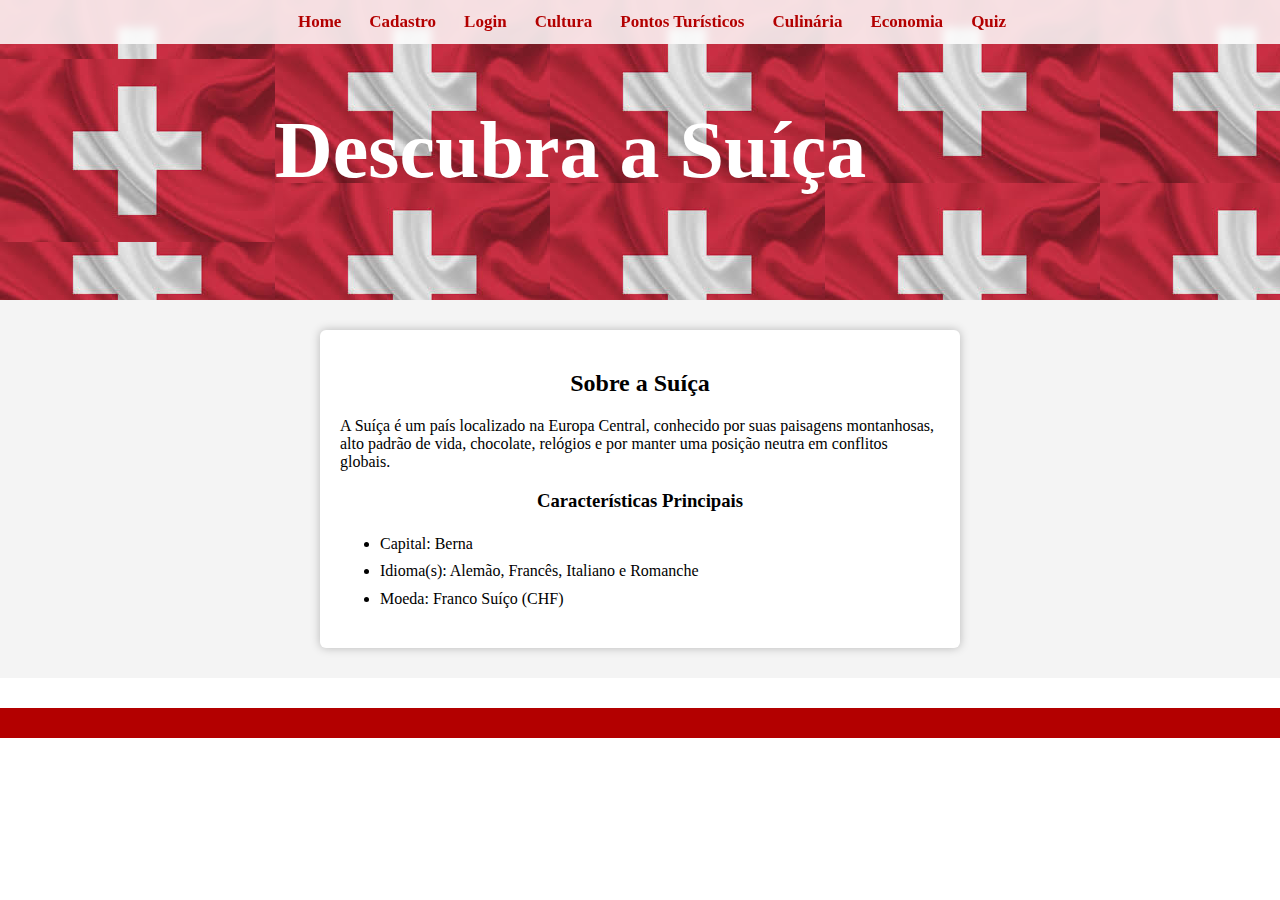
<file: index.html>
<!DOCTYPE html>
<html lang="pt-br">
<head>
    <meta charset="UTF-8">
    <meta name="viewport" content="width=device-width, initial-scale=1.0">
    <title>Suíça</title>
    <link rel="stylesheet" href="style.css">
    <link rel="preconnect" href="https://fonts.googleapis.com">
<link rel="preconnect" href="https://fonts.gstatic.com" crossorigin>
<link href="https://fonts.googleapis.com/css2?family=Barlow+Condensed:ital,wght@0,100;0,200;0,300;0,400;0,500;0,600;0,700;0,800;0,900;1,100;1,200;1,300;1,400;1,500;1,600;1,700;1,800;1,900&family=Lobster&family=Open+Sans:ital,wght@0,300..800;1,300..800&display=swap" rel="stylesheet">
</head>
<body>

    
    <nav class="menu">
        <a href="index.html">Home</a>
        <a href="cadastro.html">Cadastro</a>
          <a href="login.html">Login</a>
          <a href="cultura.html">Cultura</a>
          <a href="pontos.html">Pontos Turísticos</a>
          <a href="culinaria.html">Culinária</a>
            <a href="economia.html">Economia</a>
             <a href="quiz.html">Quiz</a>

    </nav>

    <header class="topo">
        <img src="download (11).jpeg" alt=""  class="bandeira">
        <h1>Descubra a Suíça</h1>
</header>

<section class="conteudo">
    <div class="texto">
        <h2>Sobre a Suíça</h2>
        <p>A Suíça é um país localizado na Europa Central, conhecido por suas paisagens montanhosas, 
        alto padrão de vida, chocolate, relógios e por manter uma posição neutra em conflitos globais.</p>

        <h3>Características Principais</h3>
        <ul>
            <li>Capital: Berna</li>
            <li>Idioma(s): Alemão, Francês, Italiano e Romanche</li>
            <li>Moeda: Franco Suíço (CHF)</li>
        </ul>

    </div>

</section>

<footer class="rodape">
    
</footer>
    
</body>
</html>
</file>
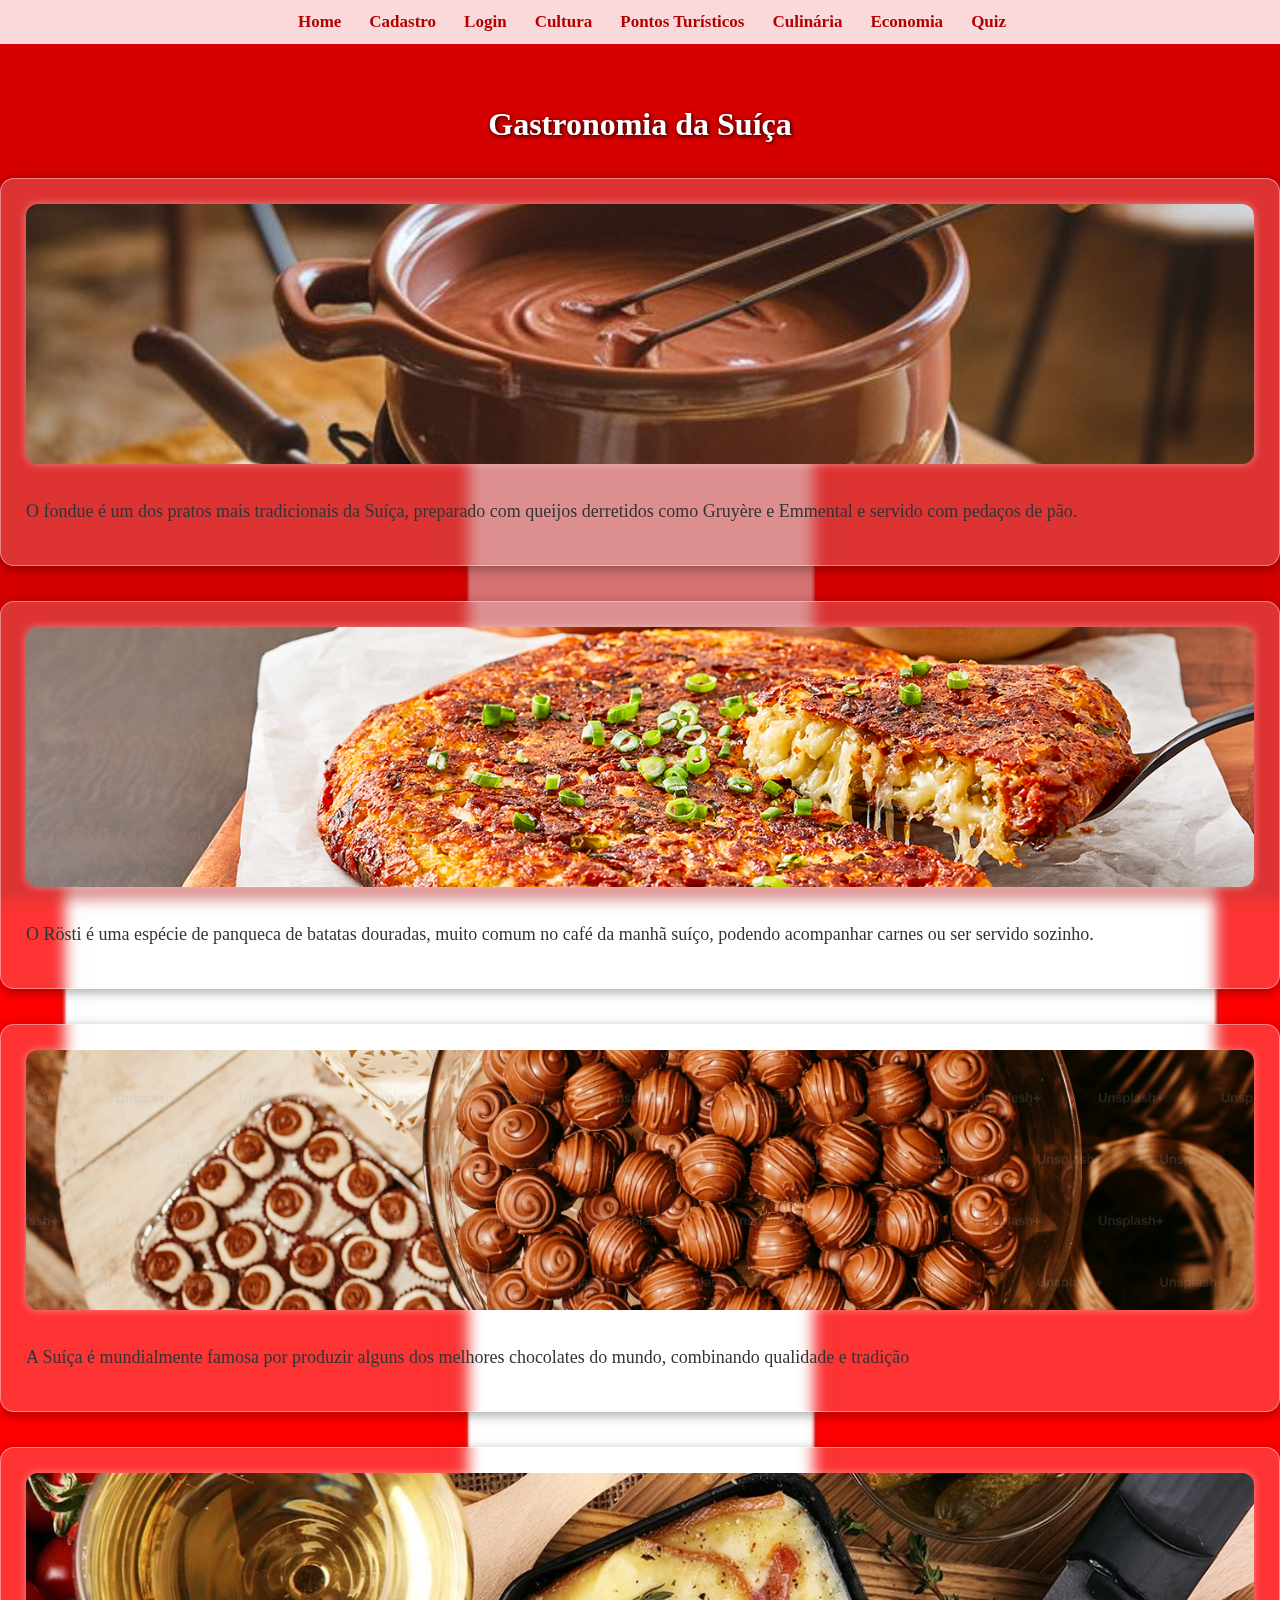
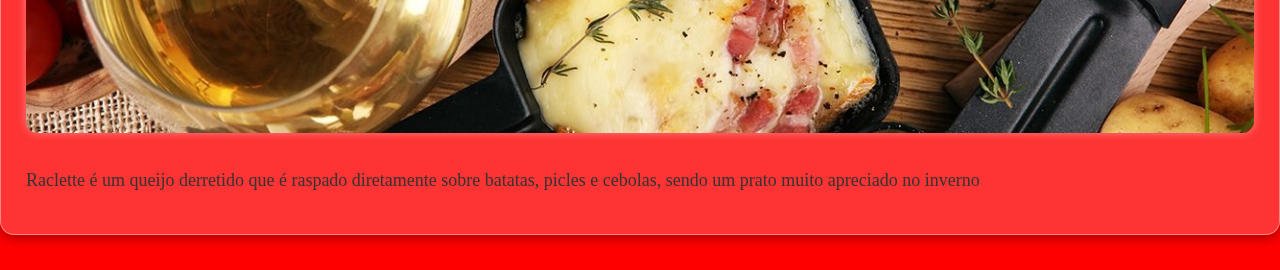
<file: culinaria.html>
<!DOCTYPE html>
<html lang="pt-br">
<head>
    <meta charset="UTF-8">
    <meta name="viewport" content="width=device-width, initial-scale=1.0">
    <title>Culinária</title>
    <link rel="stylesheet" href="culinaria.css">
</head>
<body>
    <nav class="menu">
         <a href="index.html">Home</a>
        <a href="cadastro.html">Cadastro</a>
          <a href="login.html">Login</a>
          <a href="cultura.html">Cultura</a>
          <a href="pontos.html">Pontos Turísticos</a>
          <a href="culinaria.html">Culinária</a>
            <a href="economia.html">Economia</a>
             <a href="quiz.html">Quiz</a>

    </nav>
    <div class="container">
        <h1>Gastronomia da Suíça</h1>

    </div>

    <div class="card">
        <img src="1507f9eaf868812c1c269bef1ffc10ec.jpg" alt="Fondue de queijo">
        <p>O fondue é um dos pratos mais tradicionais da Suíça, preparado com queijos derretidos como Gruyère e Emmental e servido com pedaços de pão.</p>

    </div>
    
    <div class="card">
        <img src="swiss-cheese-rosti.jpg" alt=" Rösti ">
        <p>O Rösti é uma espécie de panqueca de batatas douradas, muito comum no café da manhã suíço, podendo acompanhar carnes ou ser servido sozinho.</p>
    </div>

    <div class="card">
        <img src="premium_photo-1667031519192-ba1ed681751d.jpeg" alt="Chocolate suíço">
        <p>A Suíça é mundialmente famosa por produzir alguns dos melhores chocolates do mundo, combinando qualidade e tradição</p>
    </div>

    <div class="card">
        <img src="delicious-traditional-swiss-melted-raclette-cheese-shutterstock_767919538.jpg" alt="Raclette">
        <p>Raclette é um queijo derretido que é raspado diretamente sobre batatas, picles e cebolas, sendo um prato muito apreciado no inverno</p>

    </div>
</body>
</html>
</file>
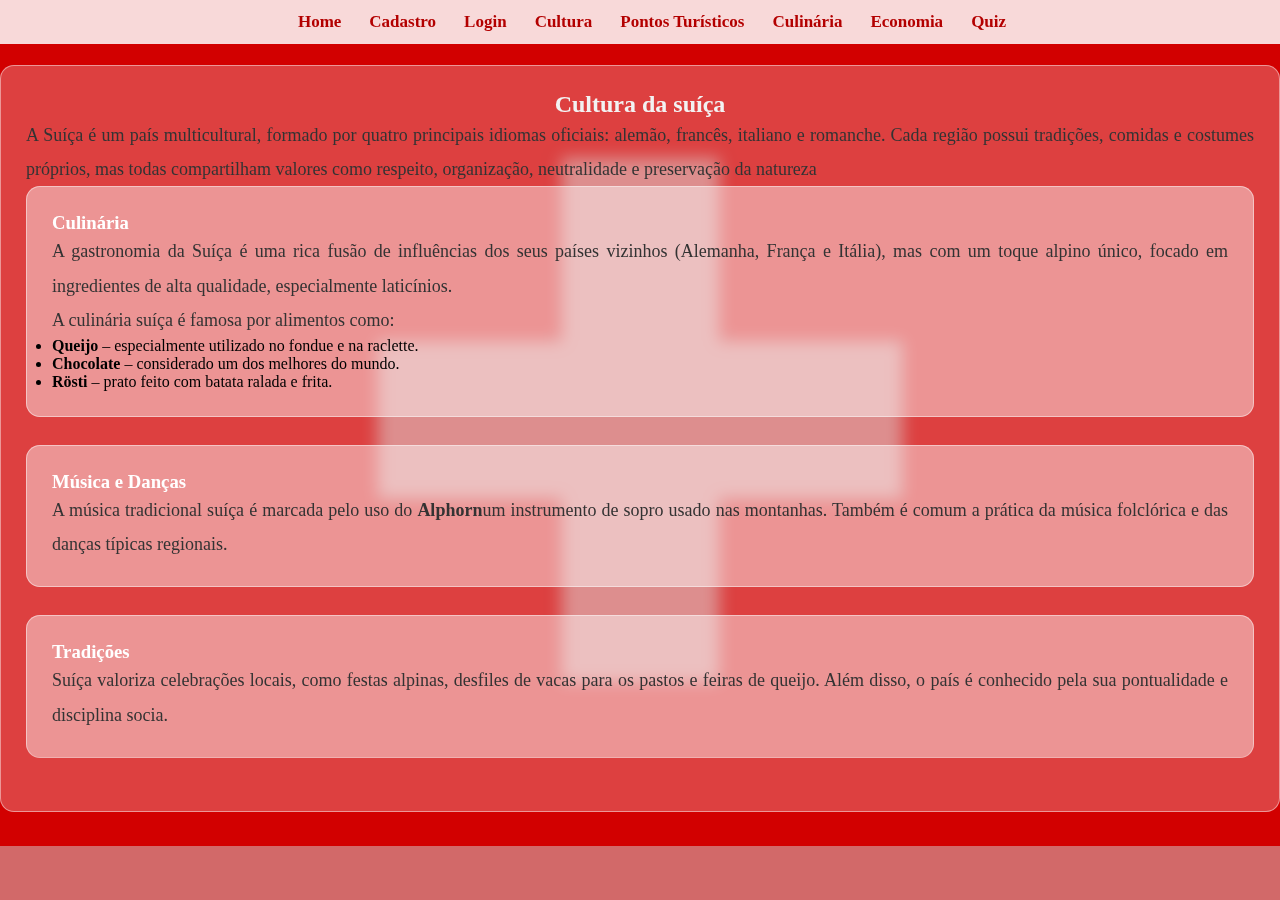
<file: cultura.html>
<!DOCTYPE html>
<html lang="pt-br">
<head>
    <meta charset="UTF-8">
    <meta name="viewport" content="width=device-width, initial-scale=1.0">
    <title>Cultura da Suíça</title>
    <link rel="stylesheet" href="cultura.css">
</head>
<body>

     <nav class="menu">
     <a href="index.html">Home</a>
    <a href="cadastro.html">Cadastro</a>
    <a href="login.html">Login</a>
    <a href="cultura.html">Cultura</a>
    <a href="pontos.html">Pontos Turísticos</a>
    <a href="culinaria.html">Culinária</a>
      <a href="economia.html">Economia</a>
       <a href="quiz.html">Quiz</a>
   </nav>

    <div class="card">
        <h2 style="text-align: center;">Cultura da suíça</h2>
        <p>A Suíça é um país multicultural, formado por quatro principais idiomas oficiais: alemão, francês, italiano e romanche. 
            Cada região possui tradições, comidas e costumes próprios, mas todas compartilham valores como respeito, organização, neutralidade e preservação da natureza</p>

          <div class="card">
              <h3>Culinária</h3>
            <p>A gastronomia da Suíça é uma rica fusão de influências dos seus países vizinhos (Alemanha, França e Itália), mas com um toque alpino único, focado em ingredientes de alta qualidade, especialmente laticínios.
             </p>
             <p> A culinária suíça é famosa por alimentos como:</p>
            <ul>
                <li><strong>Queijo</strong> – especialmente utilizado no fondue e na raclette.</li>
                <li><strong>Chocolate</strong> – considerado um dos melhores do mundo.</li>
                <li><strong>Rösti</strong> – prato feito com batata ralada e frita.</li>
            </ul>
          </div>

    <div class="card">
                <h3>Música e Danças</h3>
            <p>A música tradicional suíça é marcada pelo uso do  <strong>Alphorn</strong>um instrumento de sopro usado nas montanhas. 
            Também é comum a prática da música folclórica e das danças típicas regionais.</p>
    </div>

          <div class="card">
              <h3>Tradições</h3>
            <p>Suíça valoriza celebrações locais, como festas alpinas, desfiles de vacas para os pastos e feiras de queijo. 
            Além disso, o país é conhecido pela sua pontualidade e disciplina socia.</p>

          </div>
    </div>
   </div>
</body>
</html>
</file>
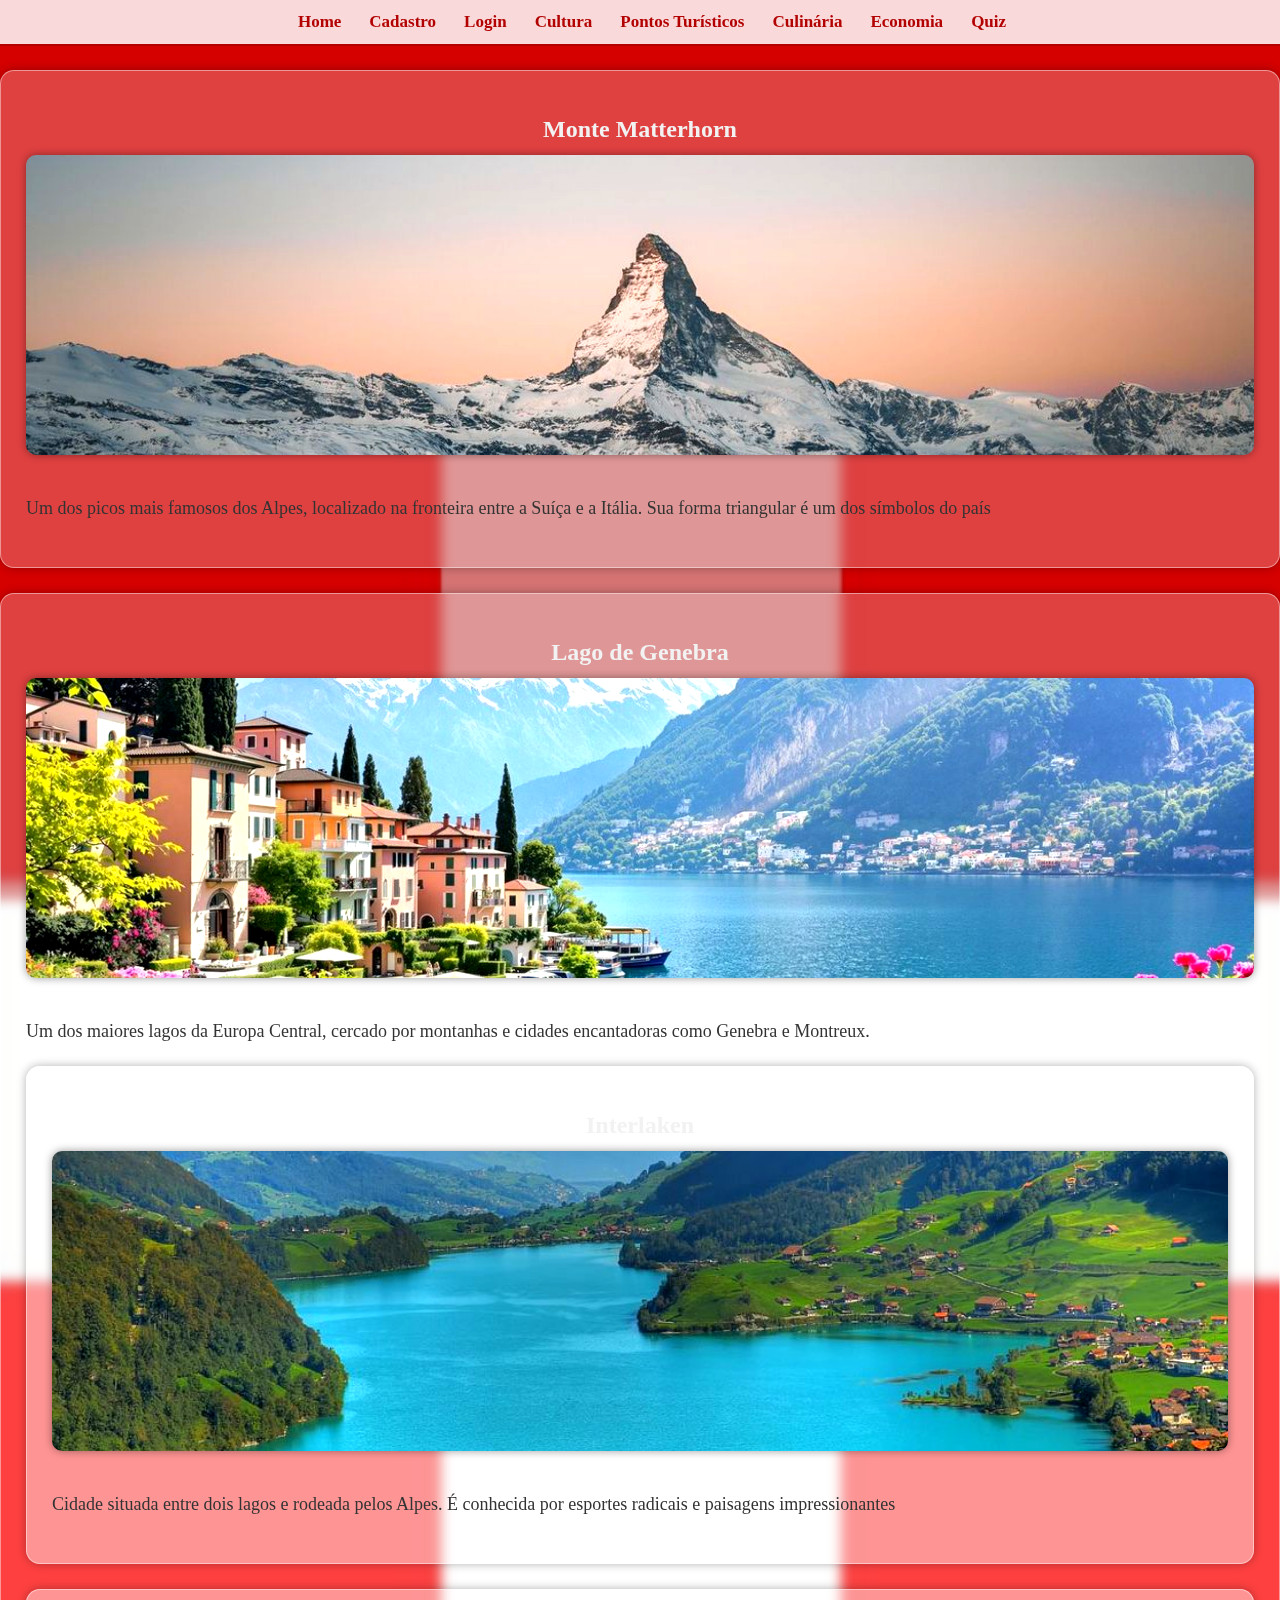
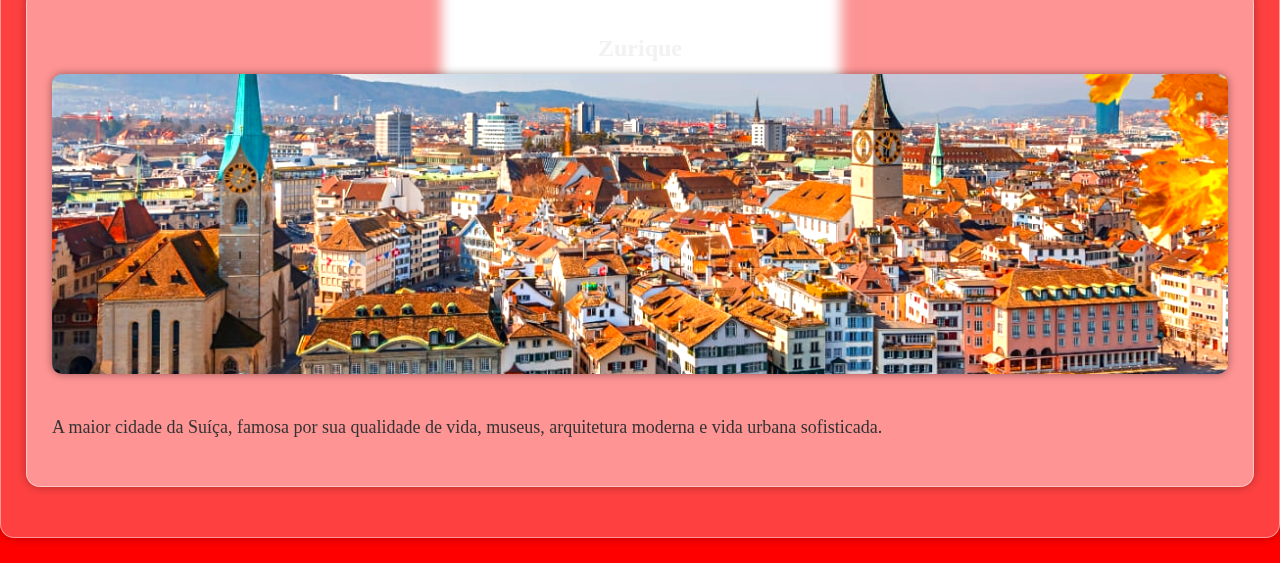
<file: pontos.html>
<!DOCTYPE html>
<html lang="pt-br">
<head>
    <meta charset="UTF-8">
    <meta name="viewport" content="width=device-width, initial-scale=1.0">
    <link rel="stylesheet" href="pontos.css">
    <title>Pontos Túristicos</title>
</head>
<body>
       
    <nav class="menu">
        <a href="index.html">Home</a>
        <a href="cadastro.html">Cadastro</a>
          <a href="login.html">Login</a>
          <a href="cultura.html">Cultura</a>
          <a href="pontos.html">Pontos Turísticos</a>
          <a href="culinaria.html">Culinária</a>
            <a href="economia.html">Economia</a>
             <a href="quiz.html">Quiz</a>

    </nav>

    <div class="card">
        <h2>Monte Matterhorn</h2>
       <img src="3a1b9ba5fa4463d33a16d986ccd9430d.jpg" alt=">Monte Matterhorn">
       <p>Um dos picos mais famosos dos Alpes, localizado na fronteira entre a Suíça e a Itália. Sua forma triangular é um dos símbolos do país</p>
</div>

<div class="card">
    <h2>Lago de Genebra</h2>
    <img src="583412a22b148ec3067d00cd9c878c1c.jpg"Lago de Genebra">
    <p>Um dos maiores lagos da Europa Central, cercado por montanhas e cidades encantadoras como Genebra e Montreux.</p>

    <div class="card">
        <h2>Interlaken</h2>
        <img src="b90e61b253c1ee9f1d007095cc8e1308.jpg" alt="Interlaken">
        <p>Cidade situada entre dois lagos e rodeada pelos Alpes. É conhecida por esportes radicais e paisagens impressionantes</p>
    </div>
    <div class="card">
        
    <h2>Zurique</h2>
    <img src="zurique.jpg" alt="Zurique">
    <p>A maior cidade da Suíça, famosa por sua qualidade de vida, museus, arquitetura moderna e vida urbana sofisticada.</p>

    </div>

</div>
</body>
</html>
</file>
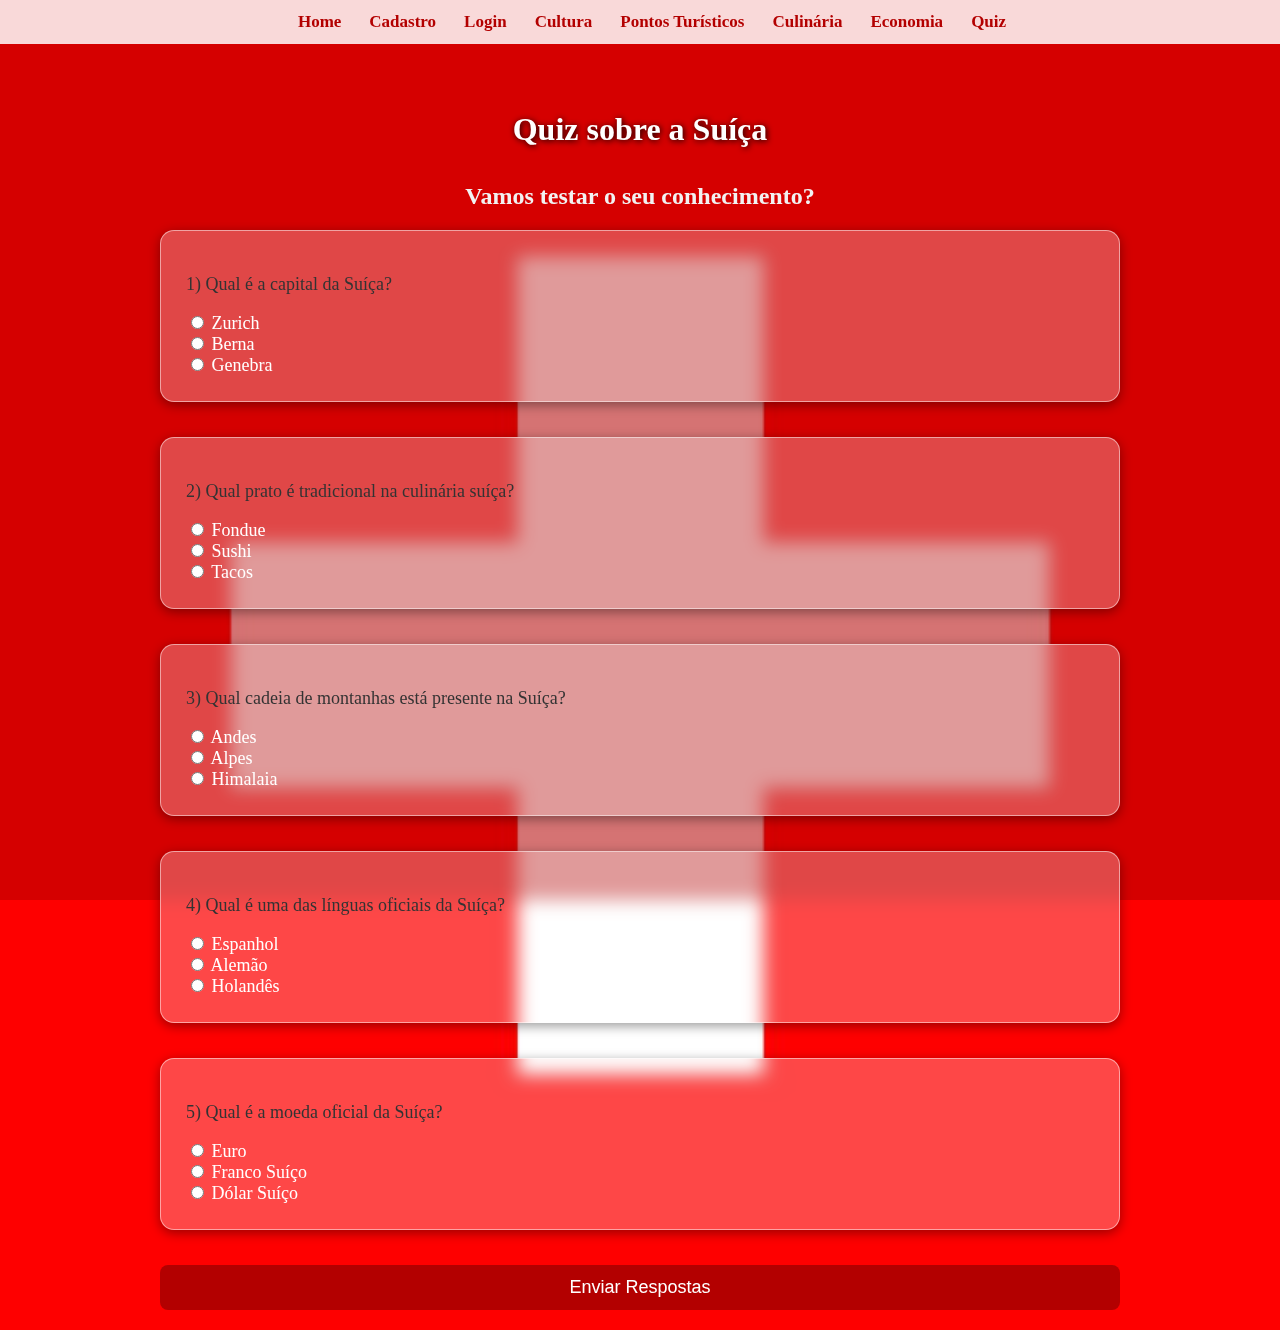
<file: quiz.html>
<!DOCTYPE html>
<html lang="pt-br">
<head>
    <meta charset="UTF-8">
    <meta name="viewport" content="width=device-width, initial-scale=1.0">
    <title>Document</title>
</head>
<link rel="stylesheet" href="quiz.css">
<body>
    <nav class="menu">
         <a href="index.html">Home</a>
        <a href="cadastro.html">Cadastro</a>
          <a href="login.html">Login</a>
          <a href="cultura.html">Cultura</a>
          <a href="pontos.html">Pontos Turísticos</a>
          <a href="culinaria.html">Culinária</a>
          <a href="economia.html">Economia</a>
          <a href="quiz.html">Quiz</a>
    </nav>
    <h1>Quiz sobre a Suíça</h1>
    <h2>Vamos testar o seu conhecimento?</h2>

<div class="container">

    <form id="quizForm">

        <div class="card">
            <p>1) Qual é a capital da Suíça?</p>
            <label><input type="radio" name="q1" value="a"> Zurich</label><br>
            <label><input type="radio" name="q1" value="b"> Berna</label><br>
            <label><input type="radio" name="q1" value="c"> Genebra</label>
        </div>

        <div class="card">
            <p>2) Qual prato é tradicional na culinária suíça?</p>
            <label><input type="radio" name="q2" value="a"> Fondue</label><br>
            <label><input type="radio" name="q2" value="b"> Sushi</label><br>
            <label><input type="radio" name="q2" value="c"> Tacos</label>
        </div>

        <div class="card">
            <p>3) Qual cadeia de montanhas está presente na Suíça?</p>
            <label><input type="radio" name="q3" value="a"> Andes</label><br>
            <label><input type="radio" name="q3" value="b"> Alpes</label><br>
            <label><input type="radio" name="q3" value="c"> Himalaia</label>
        </div>

        <div class="card">
            <p>4) Qual é uma das línguas oficiais da Suíça?</p>
    <label><input type="radio" name="q4" value="a"> Espanhol</label><br>
    <label><input type="radio" name="q4" value="b"> Alemão</label><br>
    <label><input type="radio" name="q4" value="c"> Holandês</label>

        </div>

       <div class="card">
    <p>5) Qual é a moeda oficial da Suíça?</p>
    <label><input type="radio" name="q5" value="a"> Euro</label><br>
    <label><input type="radio" name="q5" value="b"> Franco Suíço</label><br>
    <label><input type="radio" name="q5" value="c"> Dólar Suíço</label>
</div>

        <button type="button" onclick="corrigirQuiz()">Enviar Respostas</button>

    </form>

    <div id="resultado"></div>

</div>

<script>
function corrigirQuiz() {
    let pontos = 0;

    if (document.querySelector('input[name="q1"]:checked')?.value === "b") pontos++;
    if (document.querySelector('input[name="q2"]:checked')?.value === "a") pontos++;
    if (document.querySelector('input[name="q3"]:checked')?.value === "b") pontos++;
    if (document.querySelector('input[name="q4"]:checked')?.value === "b") pontos++;
    if (document.querySelector('input[name="q5"]:checked')?.value === "b") pontos++;

    document.getElementById("resultado").innerHTML = "<h2>Você acertou " + pontos + " de 5 perguntas!</h2>";
}
</script>

    
</body>
</html>
</file>
<file: style.css>
*
body{
    margin: 0;
    font-family:Condensed;
}

.topo{
    height: 300px;
    color: white;
    text-align: center;
    display: flex;
    justify-items: center;
    align-items: center;
    position: relative;
    background: url("download\ \(11\).jpeg");
}
.topo::before{
    content: "";
    position: absolute;
    top: 0;
    left: 0;
    width: 100%;
    height: 100%;
  
}


.topo h1{
    position: relative;
    font-size: 5rem;
}

.conteudo{
    display: flex;
    justify-content: center;
    padding: 30px;
    background-color: #f4f4f4;
}


.texto{
    max-width: 600px;
    background: white;
    padding: 20px;
    border-radius: 6px;
    box-shadow: 0 0 10px rgba(0,0,0,.25);
}


h2,h3{
    text-align: center;
}

ul{
    margin-top: 10px;
    line-height: 1.7rem;
}


.rodape{
    text-align: center;
    padding: 15px;
    background-color:#b30000;
    color:write;
    margin-top: 30px;
}

.menu{
    position: fixed;
    top: 0;
    left: 0;
    width: 100%;
    background: rgba(255,255,255,0.85);
    padding: 12px;
    text-align: center;
    backdrop-filter: blur(4px);
    z-index: 50;

}

.menu a{
    margin: 0 12px;
    color:#b30000;
    font-weight: bold;
    text-decoration: none;
    font-size: 17px;
}

.menu a:houver{
    text-decoration: underline;
}
</file>
<file: culinaria.css>
body{
    margin: 0;
    padding: 0;
    background-image: url(d56e61e4083073ca7221bb1502773bc0.jpg);
    background-size: cover;
    background-position: center;
    background-repeat: no-repeat;
    font-family: nunito;
    padding-top: 85px;
}

body::before{
    content: "";
    position: fixed;
    top:0;
    left:0;
    width:100%;
    height:100%;
    background: rgba(179, 0, 0, 0.55);
    z-index: -1;
}

.menu{
    position: fixed;
    top: 0;
    left: 0;
    width: 100%;
    background: rgba(255,255,255,0.85);
    padding: 12px;
    text-align: center;
    backdrop-filter: blur(4px);
    z-index: 50;

}

.menu a{
    margin: 0 12px;
    color:#b30000;
    font-weight: bold;
    text-decoration: none;
    font-size: 17px;
}

.menu a:houver{
    text-decoration: underline;
}

.container{
    width: 60%;
    margin: auto;
}

h1{
    text-align: center;
    color:white;
    margin-bottom: 35px;
    text-shadow: 1px 1px 4px black;
}

.card{
    background: rgba(255,255,255,0.20);
    backdrop-filter: blur(7px);
    border-radius: 14px;
    padding: 25px;
    margin-bottom: 35px;
    border: 1px solid rgba(255,255,255,0.40);
    box-shadow: 0px 3px 12px rgba(0,0,0,0.35);
}
.card img {
    width: 100%;
    height: 260px;
    object-fit: cover;
    border-radius: 12px;
    margin-bottom: 15px;
    box-shadow: 0 0 8px rgba(255,255,255,0.4);
}

   

.card p{
    font-size: 18px;
    text-align: justify;
    color: #333333;
}

h2,li{
    color:#F2F2F2;
}
</file>
<file: cultura.css>
*{
    margin:0;
    padding:0;
}

body{
    background-image:url(d56e61e4083073ca7221bb1502773bc0.jpg);
    background-size: cover;
    background-position:center;
    background-repeat:no-repeat;
    font-family: nunito;
    padding-top:65px;
}

body::before{
    content: "";
    position:fixed;
    top:0;
    left:0;
    width:100%;
    height:100%;
    background:rgba(179, 0, 0, 0.59);
    z-index:-1;
}


.menu {
    position: fixed;
    top: 0;
    width: 100%;
    background: rgba(255,255,255,0.85);
    padding: 12px;
    text-align: center;
    backdrop-filter: blur(4px);
    z-index: 50;
}

.menu a {
    margin: 0 12px;
    color: #b30000;
    font-weight: bold;
    text-decoration: none;
    font-size: 17px;
}

.menu a:hover {
    text-decoration: underline;
}


.container {
    display: flex;
    justify-content: center;
    padding: 50px 0;
}

.text-box {
    background: white;
    width: 750px;
    padding: 35px;
    border-radius: 14px;
    box-shadow: 0 0 12px rgba(0,0,0,0.4);
}

p{
    font-size: 18px;
    line-height: 1.9;
    text-align: justify;
    color: #333333;
}

.card{
    background: rgba(255,255,255,0.25);
    backdrop-filter: blur(8px);
    border-radius: 14px;
    padding: 25px;
    margin-bottom: 28px;
    border: 1px solid rgba(255,255,255,0.45);
    box-shadow: 0px 0px 10px #fff(0,0,0,0.25);
}


input:-webkit-autofill,
textarea:-webkit-autofill,
select:-webkit-autofill {
    -webkit-box-shadow: 0 0 0 40px white inset !important;
    -webkit-text-fill-color: #000 !important;
    transition: background-color 5000s ease-in-out 0s;
}


input:focus, textarea:focus, select:focus {
    outline: none;
    border: 1px solid #b30000;
    box-shadow: none;
}

h3{
    color: white;
}


h2{
    color: #f2f2f2;
}
</file>
<file: pontos.css>
body{
    margin:0;
    padding:0;
    background-image:url("d56e61e4083073ca7221bb1502773bc0.jpg");
    background-size:cover;
    background-position:center;
    background-repeat:no-repeat;
    font-family: nunito;
    padding-top:70px;
}

body::before{
    content:"";
    position:fixed;
    top:0;
    left:0;
    width:100%;
    height:100%;
    background:rgba(179, 0, 0, 0.55);
    z-index:-1;
}



.container{
    display: flex;
    flex-direction: column;
    width:75%;
    margin:auto;
    margin-top:35px;
}

.card{
    background:rgba(255,255,255,0.25);
    backdrop-filter: blur(6px);
    border-radius: 14px;
    padding:25px;
    margin-bottom:25px;
    border:1px solid rgba(255,255,255,0.45);
    box-shadow: 0 0 10px rgba(0,0,0,0.3);
}

h2{
    color: #f2f2f2;
    margin-bottom: 12px;
    text-align: center;
}

.card img{
    width: 100%;
    height:300px;
    object-fit: cover;
    border-radius: 10px;
    margin-bottom: 15px;
    box-shadow: 0 0 8px rgba(0,0,0,0.4);
}

.card img:hover{
    transform: scale(1.04);
}

p{
    color:#333333;
    font-size: 18px;
    line-height: 1.8;
    text-align: justify;
}

.menu {
    position: fixed;
    top: 0;
    width: 100%;
    background: rgba(255,255,255,0.95); 
    padding: 14px;
    text-align: center;
    backdrop-filter: blur(6px);
    border-bottom: 2px solid #b30000; 
    z-index: 100;
}

img {
  width: 100%;
  height: auto;
  filter: contrast(1.1) brightness(1.1) saturate(1.2);
}

.menu{
    position: fixed;
    top: 0;
    left: 0;
    width: 100%;
    background: rgba(255,255,255,0.85);
    padding: 12px;
    text-align: center;
    backdrop-filter: blur(4px);
    z-index: 50;

}

.menu a{
    margin: 0 12px;
    color:#b30000;
    font-weight: bold;
    text-decoration: none;
    font-size: 17px;
}

.menu a:houver{
    text-decoration: underline;
}


h1{
    color:#fff5E1;
}
</file>
<file: quiz.css>
*
body {
    margin: 0;
    padding: 0;
    background-image: url('d56e61e4083073ca7221bb1502773bc0.jpg');
    background-size: cover;
    background-position: center;
    font-family: nunito;
    padding-top: 90px;
    position: relative;
    z-index: 0;
}

body::before {
    content: "";
    position: fixed;
    top: 0; left: 0;
    width: 100%; height: 100%;
    background: rgba(179, 0, 0, 0.55);
    z-index: -1;
}

.menu{
    position: fixed;
    top: 0;
    left: 0;
    width: 100%;
    background: rgba(255,255,255,0.85);
    padding: 12px;
    text-align: center;
    backdrop-filter: blur(4px);
    z-index: 50;

}

.menu a{
    margin: 0 12px;
    color:#b30000;
    font-weight: bold;
    text-decoration: none;
    font-size: 17px;
}

.menu a:houver{
    text-decoration: underline;
}


.bandeira{
    width:50px;
    vertical-align:middle;
    margin-right:20px;
}

h1{
    text-align:center;
    color:white;
    text-shadow:1px 1px 6px black;
    margin-bottom:35px;
}

.container{
    width:75%;
    margin:auto;
}

.card{
    background:rgba(255,255,255,0.28);
    backdrop-filter:blur(9px);
    border-radius:14px;
    padding:25px;
    margin-bottom:35px;
    border:1px solid rgba(255,255,255,0.5);
    box-shadow:0px 3px 12px rgba(0,0,0,0.4);
    color:white;
    font-size:18px;
}

button{
    display:block;
    width:100%;
    padding:12px;
    background:#b30000;
    border:none;
    border-radius:8px;
    color:white;
    font-size:18px;
    cursor:pointer;
    margin-top:10px;
}

button:hover{
    background:#7a0000;
}

#resultado{
    text-align:center;
    color:white;
    font-size:22px;
    margin-top:20px;
}

p{
    color:#333333;
}

h2{
    color:#F2F2F2;
    text-align: center;
}
</file>
